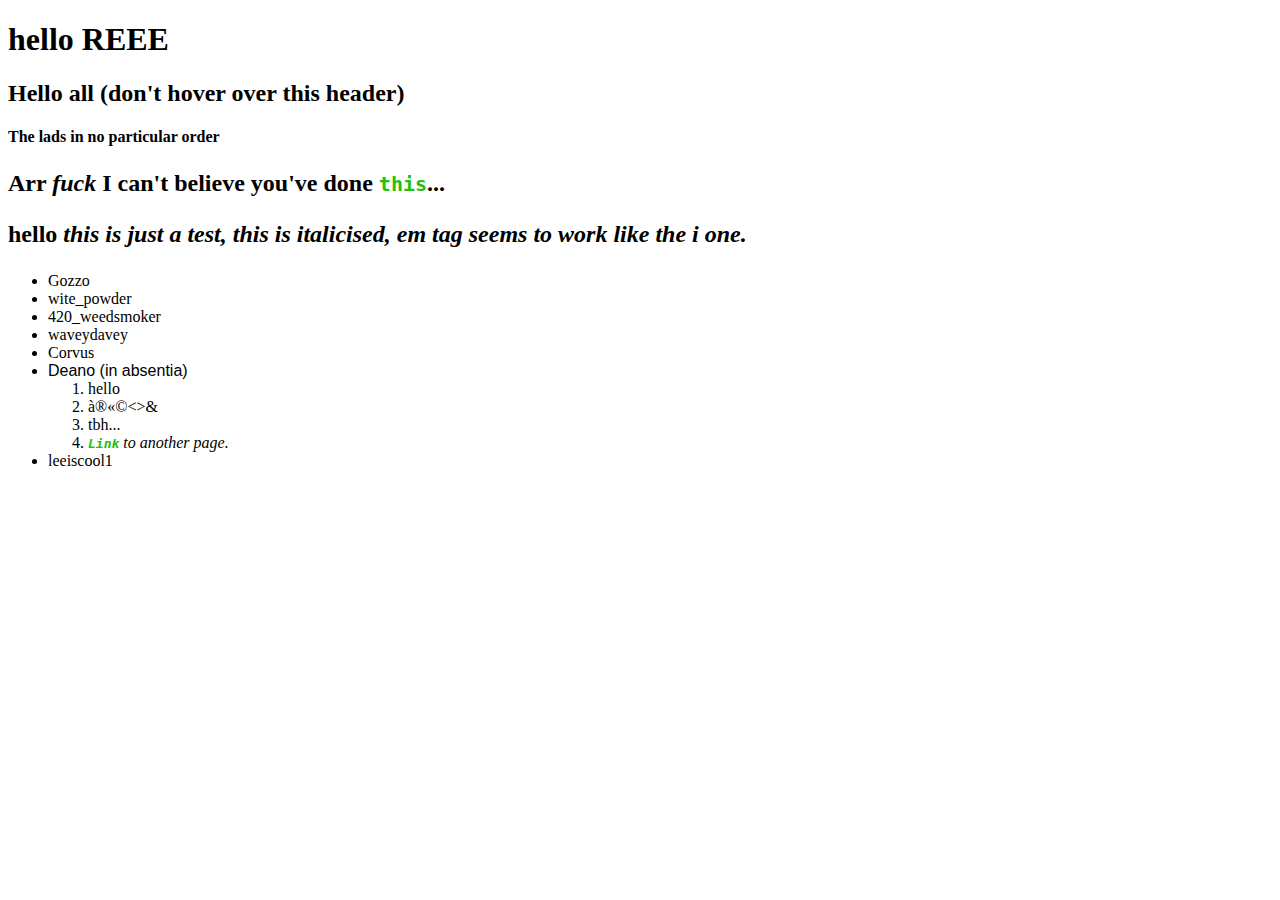
<file: index.html>
<!DOCTYPE html>
<html>
  <head>
    <link rel="stylesheet" type="text/css" href="style.css">
	<link rel="icon" href="http://i.imgur.com/9nWiCO4.png">
	<!--Comment example-->
      <meta charset="UTF-8">
    <title>Pacifistic Genocide</title>
  </head>
    
    
    <body>
        
        <h1>hello REEE</h1>
        
        <h2 title="fuck off tbh">Hello all (don't hover over this header) </h2>
        
        <h4>The lads in no particular order</h4>
        
        <p>Arr <i>fuck</i> I can't believe you've done <a href="https://cytu.be/r/streamfeel">this</a>...</p>
        <p>hello<em> this is just a test, this is italicised, em tag seems to work like the i one.</em></p>
  
        <ul style="list-style-image: url(http://i.imgur.com/9nWiCO4.png)">
        <li>Gozzo</li>
        <li>wite_powder</li>
        <li>420_weedsmoker</li>
        <li>waveydavey</li>
        <li>Corvus</li>
        <li style="font-family: Verdana, Treubuchet, Arial "><!--These are backup fonts -->Deano (in absentia)</li>
            
            <ol>
                <li>hello</li>
                <li>&agrave;&reg;&laquo;&copy;&lt;&gt;&amp;</li>
                <li>tbh...</li>
                <li><em><a href="page2.html#wavequote" rel="nofollow">Link</a> to another page.</em></li>
            </ol>
            
        <li>leeiscool1</li>
        </ul>
    
    </body>
</html>
</file>
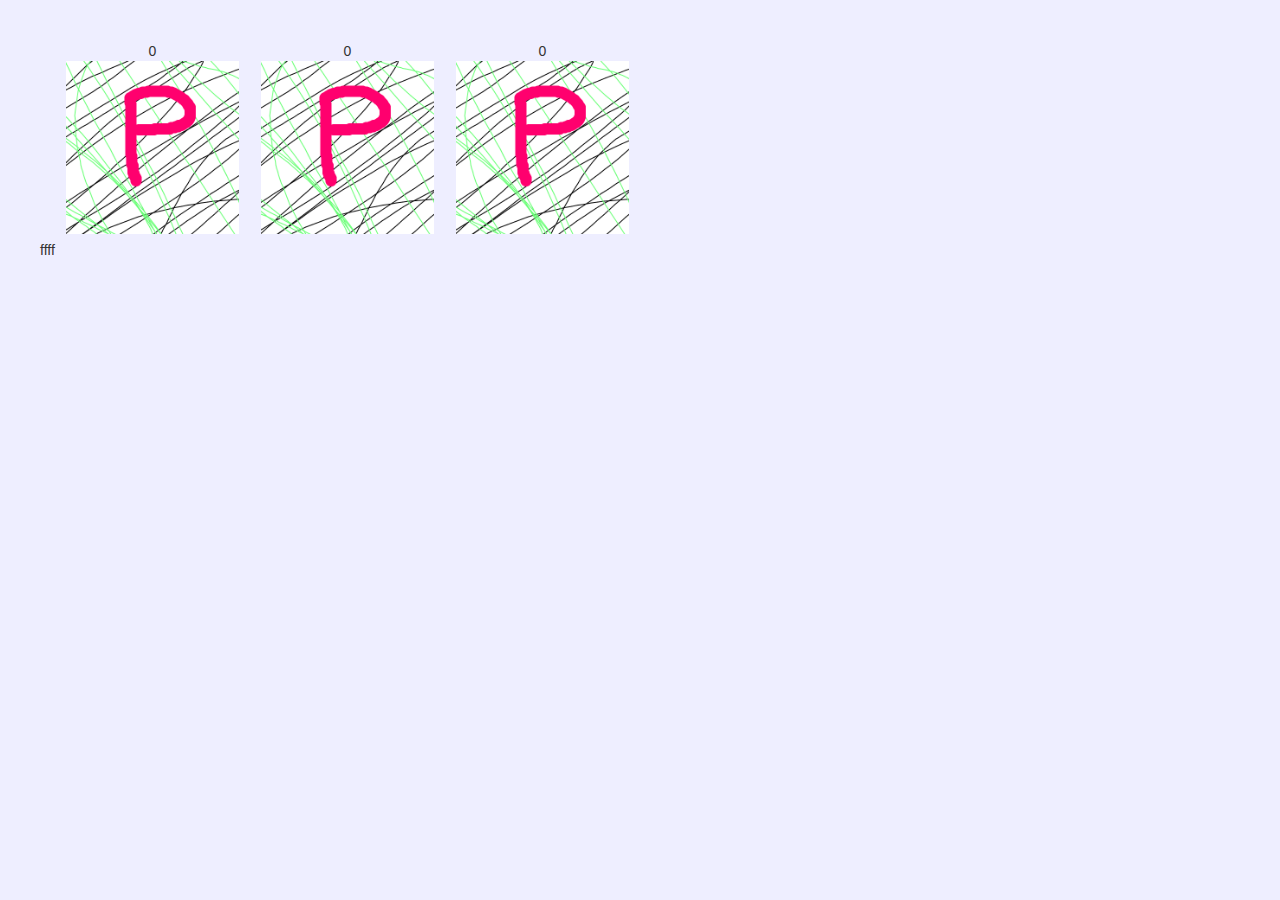
<file: NuvaInc/index.html>
<!DOCTYPE html>
<html lang="en">
<head>
	<meta charset="UTF-8">
	<meta http-equiv="X-UA-Compatible" content="IE=edge">
	<meta name="viewport" content="width=device-width, initial-scale=1">
	<link rel="stylesheet" href="https://maxcdn.bootstrapcdn.com/bootstrap/3.3.5/css/bootstrap.min.css">
	<link rel="stylesheet" href="styles.css">
	<link rel="icon" href="http://vignette1.wikia.nocookie.net/elderscrolls/images/5/55/Septim_Skyrim.png/revision/latest?cb=20120311100037">
	<title>In the name of the KING!</title>
</head>
<body>
	
	<div class="container">
	
		<div class="row">
			
			<section class="res_box col-xs-4 col-sm-4 col-md-3 col-lg-2" >
				<button id="food"> 
					<h4 style="margin: 0; visibility: hidden; ">Gathering...</h4>
					<p style="margin-bottom: 0;"></p>
					<img class = "resource" src="PlaceHolder.png">
				</button>
			</section>
			
			<section class="res_box col-xs-4 col-sm-4 col-md-3 col-lg-2" >
				<button id="wood">
					<h4 style="margin: 0; visibility:hidden; ">Chopping...</h4>
					<p style="margin-bottom: 0;"></p>
					<img class = "resource" src="PlaceHolder.png">
				</button>
			</section>

			<section class="res_box col-xs-4 col-sm-4 col-md-3 col-lg-2" >
				<button id="metal">
					<h4 style="margin: 0; visibility:hidden; ">Mining...</h4>
					<p style="margin-bottom: 0;"></p>
					<img class = "resource" src="PlaceHolder.png">
				</button>
			</section>
			
			<div class="clearfix"></div>
			<div class="row">
				<p>ffff</p>
			</div>
			
			
			
		</div>
		
	</div>
	
	
	<script src="https://ajax.googleapis.com/ajax/libs/jquery/1.11.3/jquery.min.js"></script>

	<script src="https://maxcdn.bootstrapcdn.com/bootstrap/3.3.5/js/bootstrap.min.js"></script>

	<script src="Chart.min.js"></script>
	<script src="game.js"></script>
	
</body>

</html>
</file>
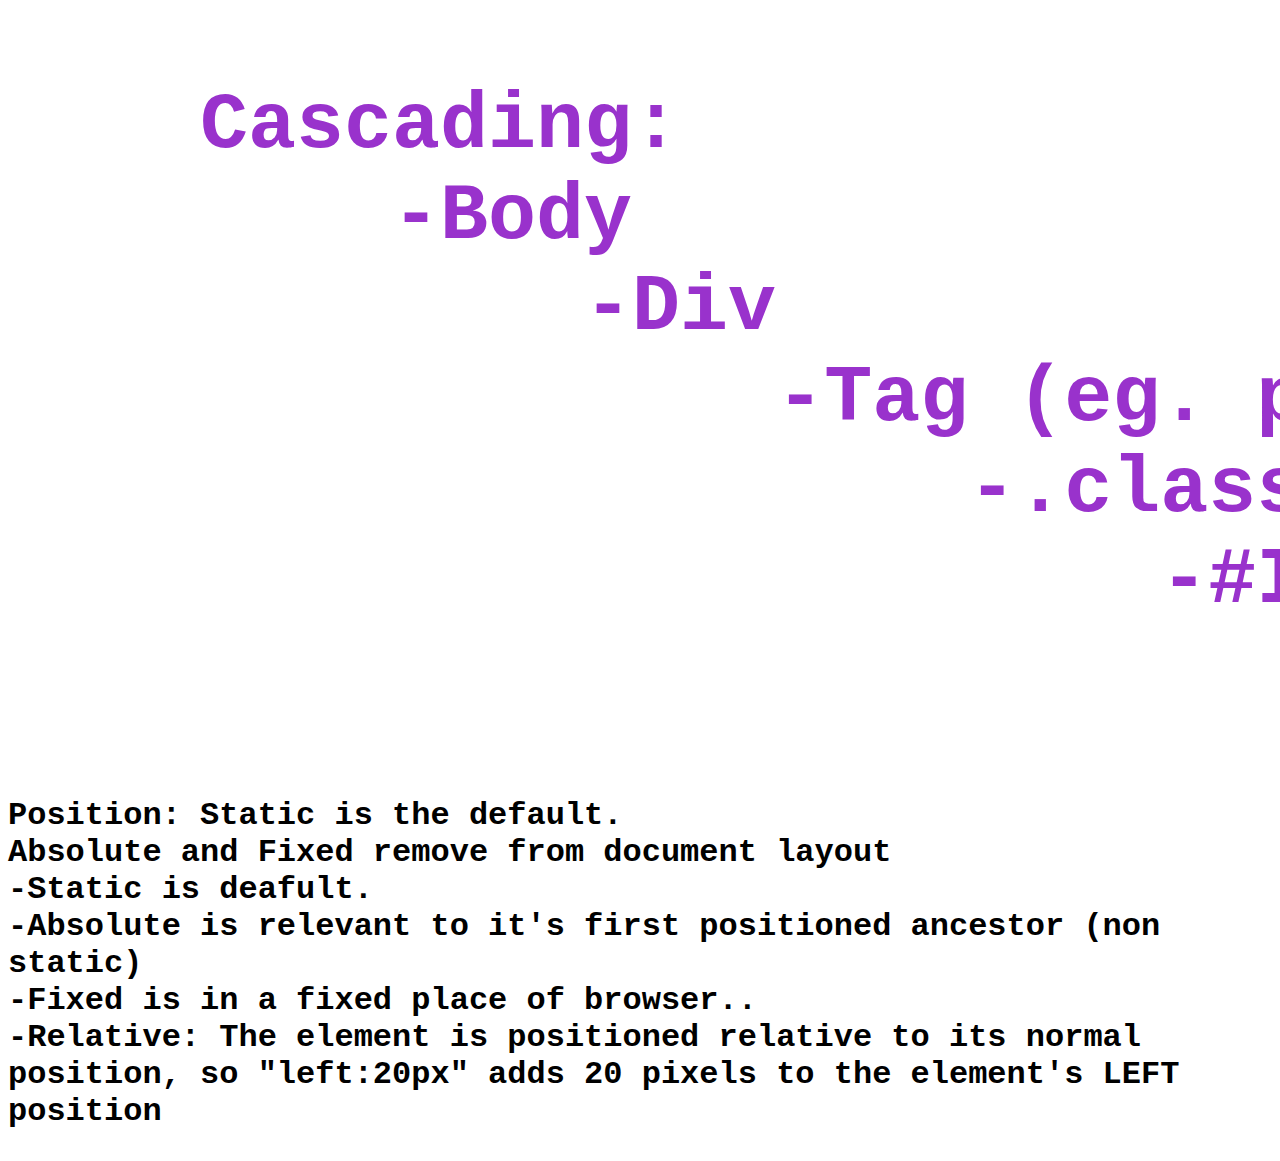
<file: help.html>
<!DOCTYPE html>
<head>
<style>
.rem
    {
        font-size: 5rem;
        color: darkorchid;
        font-weight: 900;
    }
    
    .selection {
        
        display: inline;
        font-weight: bolder;
        font-family: monospace;
        font-size: 2rem;
    }
    
    .selection:hover{
        text-shadow: 0 0 1rem #0F0;
        background-color: rgba(0,0,0,0.9);
        color: white;
        text-decoration: underline;
    }
    
    
    .selection::selection {
    background:#000;
    color:#0f0;
    }

    .selection::-moz-selection {
    background:#f094b7;
    color:#555;
    }

    .selection::-webkit-selection {
    background:#f094b7;
    color:#555;
    }
</style>
</head>

<body>
    <pre class="rem">
    Cascading:
        -Body
            -Div
                -Tag (eg. p, h2)
                    -.classes
                        -#IDs
    </pre>
    <p class="selection">Position: Static is the default.<br>
        Absolute and Fixed remove from document layout<br>
        
        -Static is deafult.<br>
        -Absolute is relevant to it's first positioned ancestor (non static)<br>
        -Fixed is in a fixed place of browser..<br>
        -Relative: The element is positioned relative to its normal position, so "left:20px" adds 20 pixels to the element's LEFT position<br>
    </p>
    

    
</body>
</file>
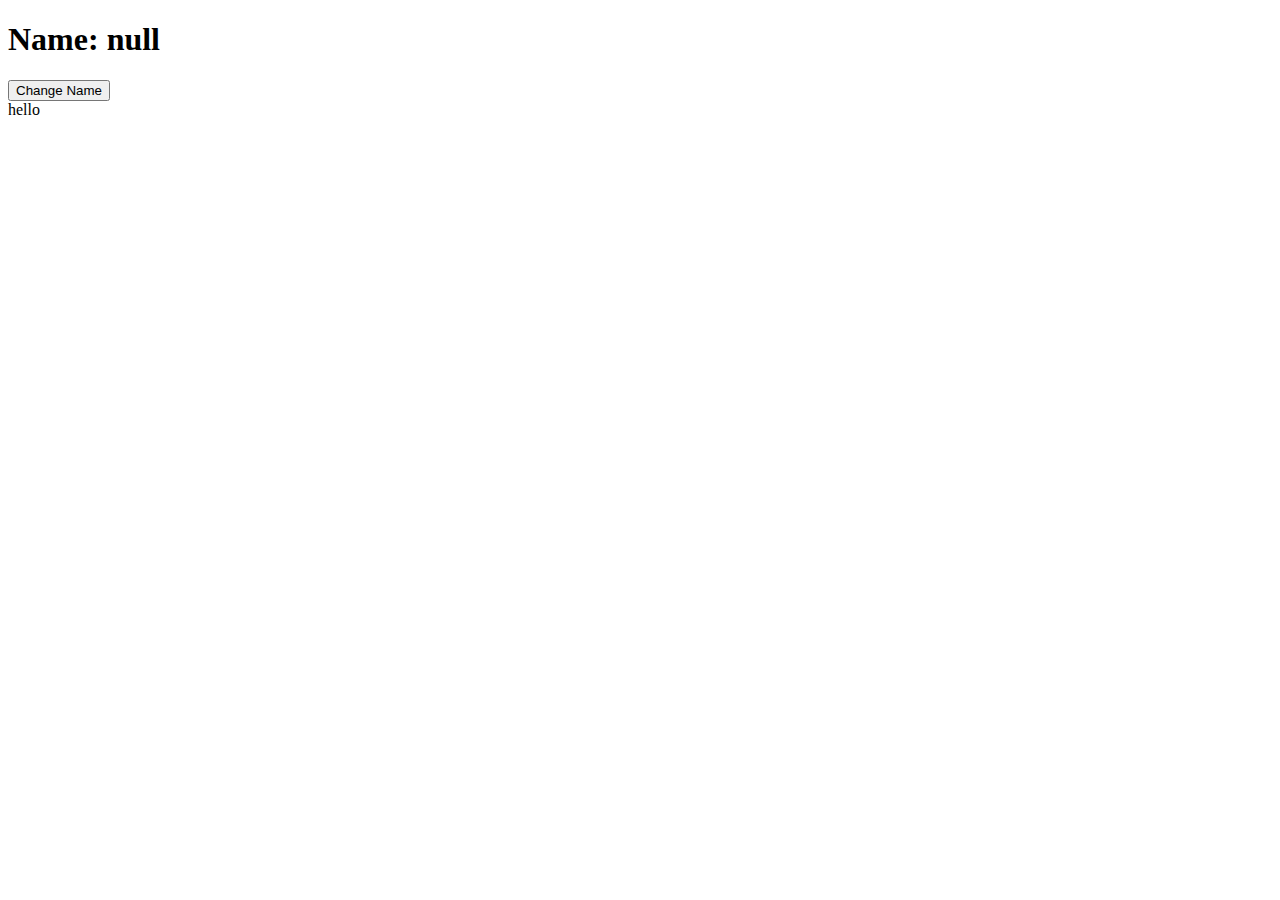
<file: Javascript&Jquery.html>
<!DOCTYPE html>
<html>
<head>
    <title>jQuery Example</title>
    <style>
        .logo{
          font-family: 'Open Sans', sans-serif;
          color: #AF0A0F;
          text-decoration: none;
          text-transform: uppercase;
          font-size: 40px;
          font-weight: 800;
          letter-spacing: -3px;
          line-height: 1;
          text-shadow: #000 3px 2px 0;
          position: relative;
            top: 0px;
          background-color: #EEF2FF; 
            display: inline;
            border: 1px black solid;
            width: 50%;
            padding: 0;
            
            
            
        }
        #footer{
            border: 1px solid black;
        }

    
    </style>
</head>
<body>
    <h1>Name</h1>
    <button>Change Name</button>
    <footer>hello</footer>

    <script src ="test.js"></script>
    
</body>
</html>
</file>
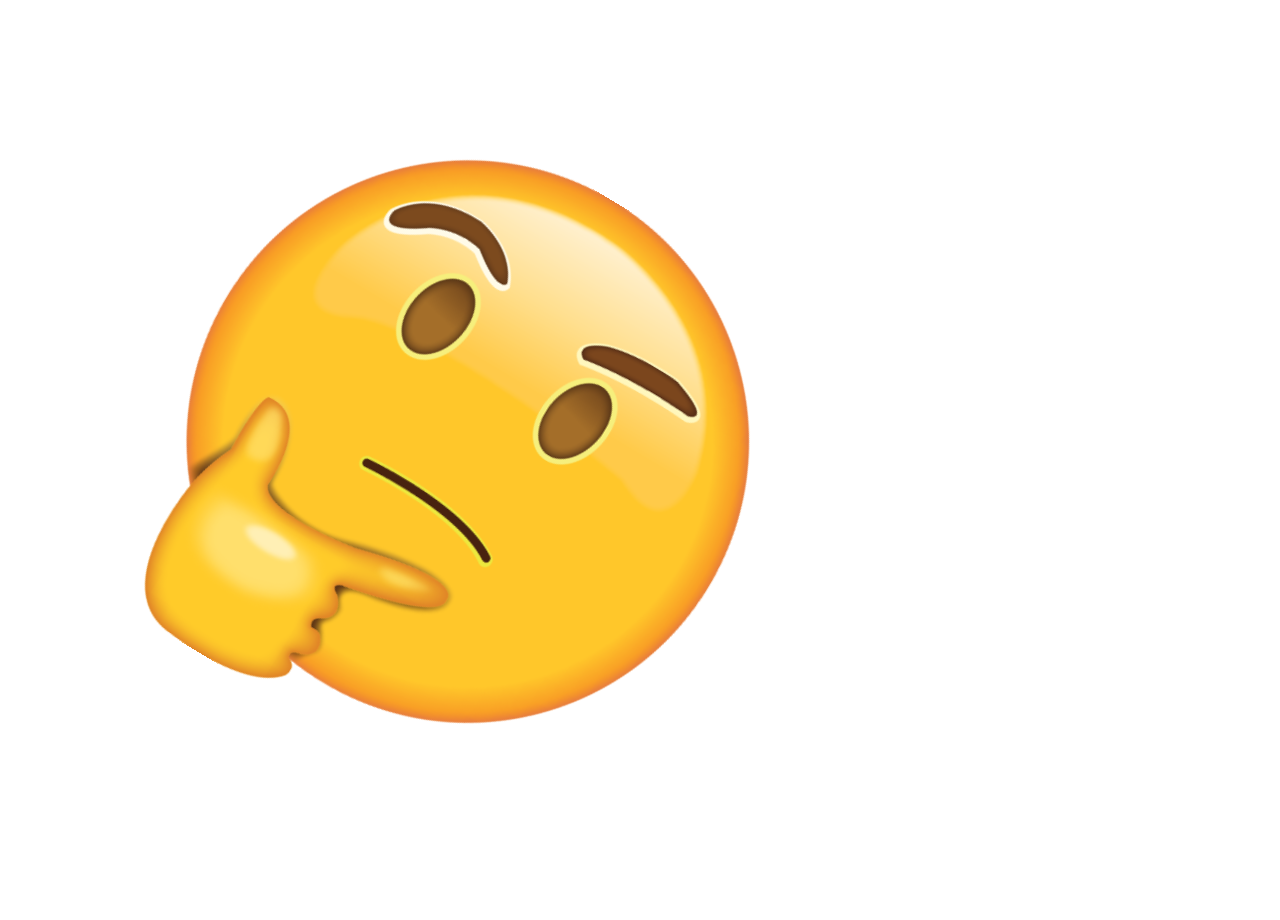
<file: Lessons.html>
<!DOCTYPE html>

<html>
<head>
<title>Floated Elements</title>
    
<style type="text/css" media="screen">

</style>
    
</head>
<body>
        <script src="jquery-3.2.1.slim.min.js"></script>
        <script src="pixi.min.js"></script>
        <script charset="utf-8">
            
            window_size = $(window).height();
            
            var app = new PIXI.Application(window_size,window_size, {backgroundColor: 0xffffff});
            document.body.appendChild(app.view);
            
            var thinking = PIXI.Sprite.fromImage('Thinking_Face_Emoji_grande.png')
            
            thinking.anchor.set(0.5);
            
            thinking.x = app.renderer.width/2;
            thinking.y = app.renderer.height/2;
            
            app.stage.addChild(thinking);
            
            app.ticker.add(function(delta){
                thinking.rotation += 0.01*delta;
            });
            
            
            
        </script>
        
</body>
</html>
</file>
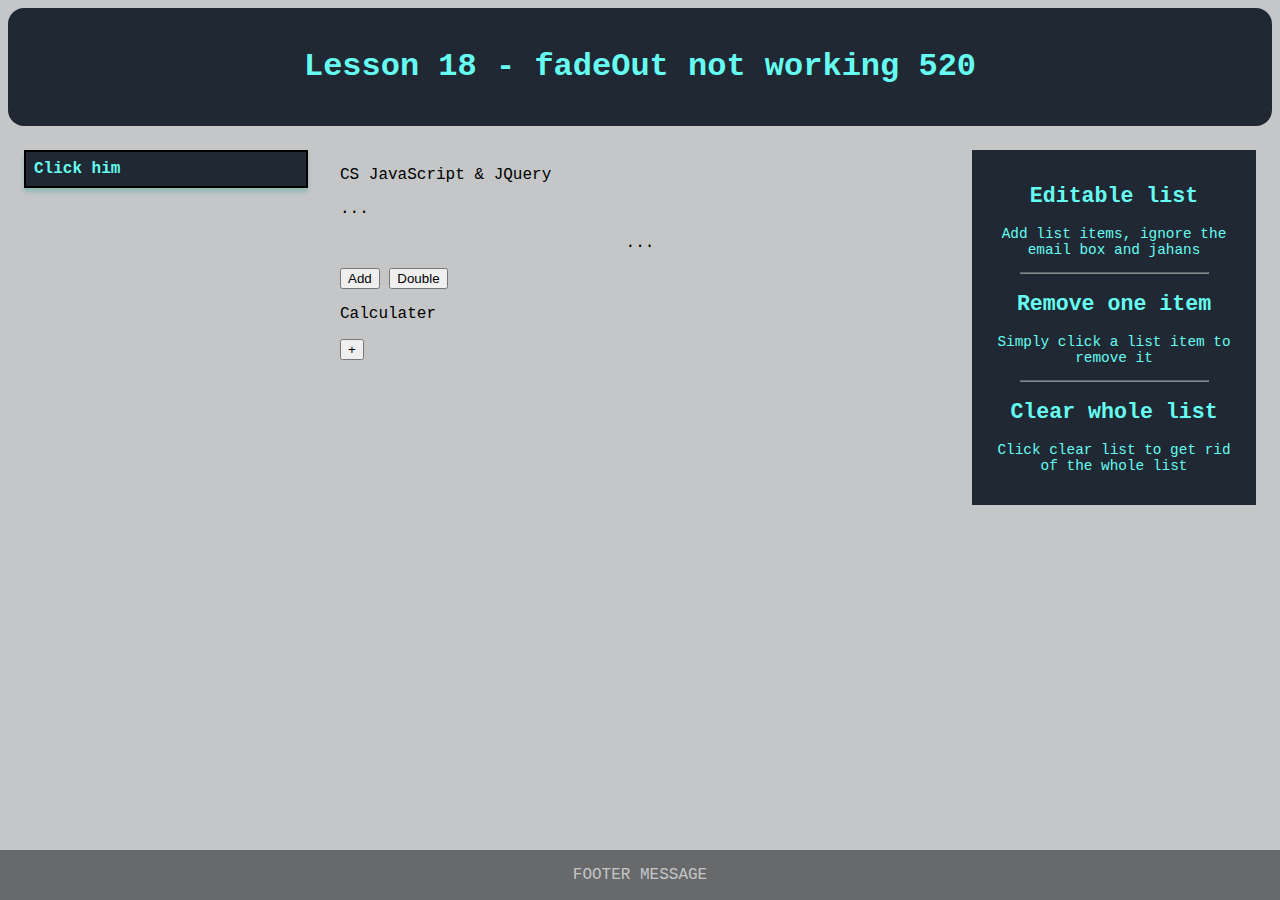
<file: page2.html>
<!DOCTYPE html>
<html>
    <head>
        <meta name="viewport" content="width=device-width, initial-scale=1.0">
        <title>ts</title>        
        <link rel="icon" href="http://images.clipartpanda.com/pig-face-clipart-pig-head-md.png">
        
        <!--
            Striking and siple colour scheme: #0b0c10(black), #1f2833 (dark grey/blue), #c5c6c7(light grey), #66fcf1 (cyanish - defining colour), #45a29e (muted of the former).
        -->
        
        
        <style type="text/css">
            
            .hovp{
                background-color: #555;
                /*border: 1px dashed white;*/
                color: #66fcf1;
            }
            input[name="email"] {color: #f99;}
            
            
            
            *{
                box-sizing: border-box;
            }
            ::selection{
                background: #66fcf1;
                color: #0b0c10;
            }
            .row{
                min-height: 400px;
                margin-bottom: 100px; /*Height of bottom Footer bar, to clear it, no eclipsing content. */
                clear: both;
            }
            .row::after{
                /*psuedo elements are followed by ::, elements by : */
                
                content: ""; /*insert nothing after --after is the pseudo element-- every row*/
                clear: both; /*clear from both sides, interupts conventional flow: left to right, top to bottom */
                display: block; /*element will be it's own block*/
            }
            
            [class*="col-"]{
                /* *= operator, in this case means any(*) class that contains(=) the string "col-". 
                    See syntax pattens for CSS */
                float: left;
                padding: 1rem;
            }
            
            html {
                font-family: "Courier New", Courier, monospace; /* Lists here are fallbacks, the first font will be selected if available, if not the following font and so on.
                    Best practice is to culminate with a safe font. */
                background-color: #c5c6c7;
            }
            
            header {
                background-color: #1f2833;
                color: #66fcf1;
                padding: 1rem;
                text-align: center;
                border: 0.2rem solid #1f2833;
                border-radius: 1rem;
                margin-bottom: 0.5rem;
            }
            footer {
                position: fixed;
                width: 100%;
                bottom: 0;
                left: 0;
                
                background-color: #0b0c10;
                color: #c5c6c7;
                /*padding: 1rem;*/
                font-size: 1rem;
                font-weight: 500;
                text-align: center;
                opacity: 0.5;
                
            }
            hr {
                width: 75%;
                opacity: 0.5;
            }
            
            .menu ul {
                /* Elements can belong to multiple classes - <div class="c1 c2"> will belong to class c1 and c2.
                    Which ever is declared last in the style sheer gets priority.*/
                list-style-type: none;
                margin: 0;
                padding: 0;
            }
            
            .menu li {
                padding: 0.5rem;
                border: 2px black solid;
                margin-bottom: 0.5rem;
                background-color: #1f2833;
                color: #66fcf1;
                font-weight: 800;
                box-shadow: 0 4px 4px rgba(69, 162, 158, 0.4);
            }
            .menu li:hover {
                background-color: #45a29e;
                color: black;
                border: 2px #0b0c10 dashed;
                text-align: center;
            }
            
            .sidebar{
                background-color: #1f2833;
                color: #66fcf1;
                font-weight: 300;
                text-align: center;
                font-size: 0.9rem;
                padding: 1rem;
            }
            
            /*Desktop Dimenstion*/
            /*Broken into 12, 100/12 = 8.33 (2dp) - Common */
            
            .col-1{width: 8.33%}
            .col-2{width: 16.66%}
            .col-3{width: 25%}
            .col-4{width: 33.33%}
            .col-5{width: 41.66%}
            .col-6{width: 50%}
            .col-7{width: 58.33%}
            .col-8{width: 66.66%}
            .col-9{width: 75%}
            .col-10{width: 83.33%}
            .col-11{width: 91.66%}
            .col-12{width: 100%}
            
            @media only screen and (max-width: 768px){
                /*768px is the Apple Ipad cutodd*/
                [class*="col-"]{
                    width: 100%;
                }
            }

            
        </style>
    
    </head>
    
    <body>
        <header>
            <h1>Lesson 18 - fadeOut not working 520</h1>
        </header>
        
        <!-- reminder to style individual section -->
        
        <div class="row">
    
            <div class="col-3 menu"> 
                <ul>
                    <li>Click him</li>
                    

                </ul>
            </div>

            <div class="col-6">
                <!--main content-->
                <p>CS JavaScript &#38; JQuery</p>
                <p>...</p>
                <p style="text-align: center" id="userNum">...</p>
                <button id="userAdd">Add</button>
                <button id="userDouble">Double</button>
                
                <p>Calculater</p>
                <input type="button" value="+" onclick="DoAdd()" />

                
            </div>
            
            <div class="col-3">
                <div class="sidebar">
                    <h2 id="t1">Editable list</h2>
                    <p>Add list items, ignore the email box and jahans</p>
                    <hr>
                    <h2>Remove one item</h2>
                    <p>Simply click a list item to remove it</p>
                    <hr>
                    <h2>Clear whole list</h2>
                    <p>Click clear list to get rid of the whole list</p>
                </div>
            </div>
            
        </div>
        

        
        <footer>
            <p>FOOTER MESSAGE</p>
        </footer>
        

        
    </body>

</html>
</file>
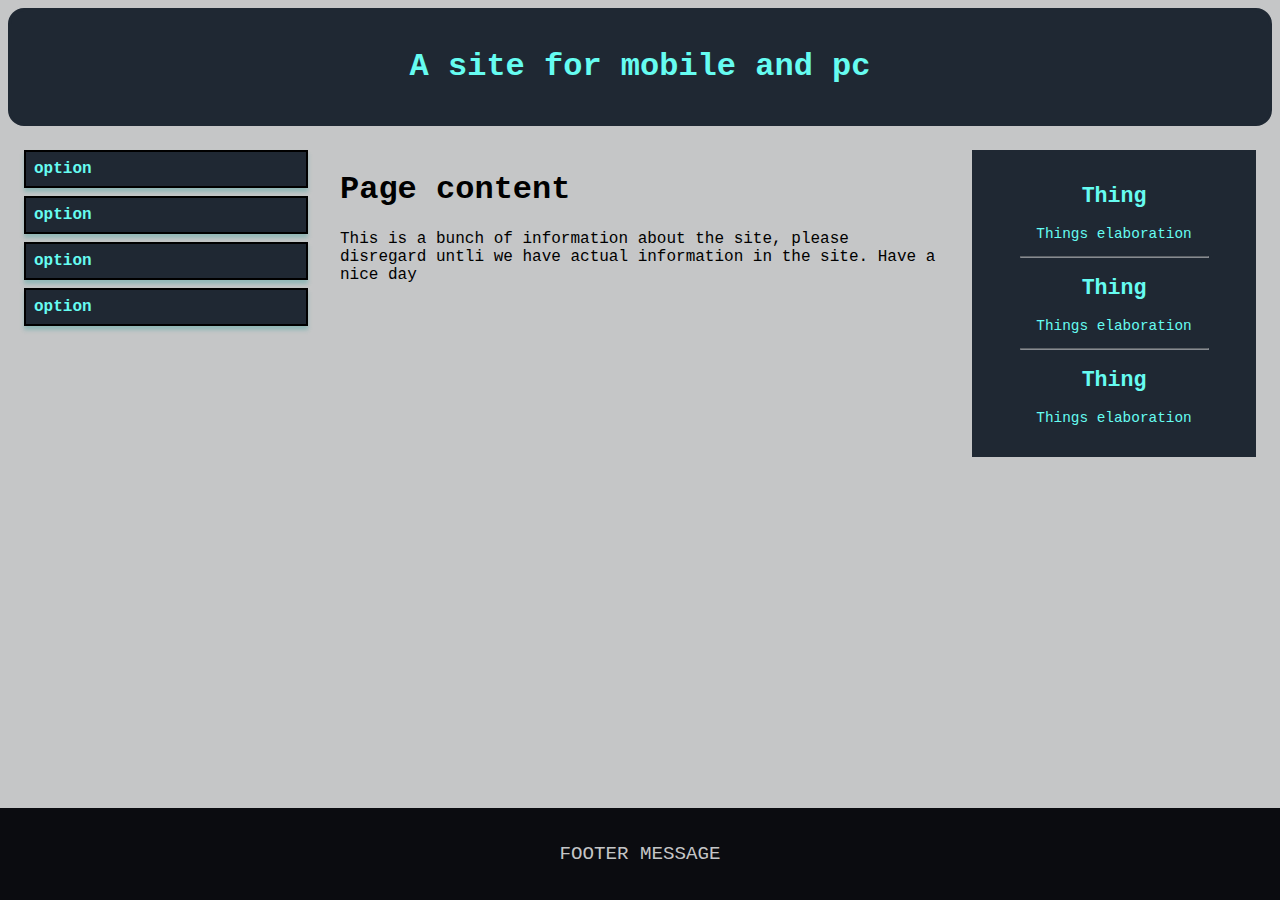
<file: page4.html>
<!DOCTYPE html>
<html>
    <head>
        <meta name="viewport" content="width=device-width, initial-scale=1.0">
        <title>ts</title>        
        <link rel="icon" href="http://images.clipartpanda.com/pig-face-clipart-pig-head-md.png">
        
        <!--
            Striking and siple colour scheme: #0b0c10(black), #1f2833 (dark grey/blue), #c5c6c7(light grey), #66fcf1 (cyanish - defining colour), #45a29e (muted of the former).
        -->
        
        
        <style>
            
            *{
                box-sizing: border-box;
            }
            ::selection{
                background: #66fcf1;
                color: #0b0c10;
            }
            .row::after{
                /*psuedo elements are followed by ::, elements by : */
                
                content: ""; /*insert nothing after --after is the pseudo element-- every row*/
                clear: both; /*clear from both sides, interupts conventional flow: left to right, top to bottom */
                display: block; /*element will be it's own block*/
            }
            
            [class*="col-"]{
                /* *= operator, in this case means any(*) class that contains(=) the string "col-". 
                    See syntax pattens for CSS */
                float: left;
                padding: 1rem;
            }
            
            html {
                font-family: "Courier New", Courier, monospace; /* Lists here are fallbacks, the first font will be selected if available, if not the following font and so on.
                    Best practice is to culminate with a safe font. */
                background-color: #c5c6c7;
            }
            
            header {
                background-color: #1f2833;
                color: #66fcf1;
                padding: 1rem;
                text-align: center;
                border: 0.2rem solid #1f2833;
                border-radius: 1rem;
                margin-bottom: 0.5rem;
            }
            footer {
                position: fixed;
                width: 100%;
                bottom: 0;
                left: 0;
                
                background-color: #0b0c10;
                color: #c5c6c7;
                padding: 1rem;
                font-size: 1.2rem;
                font-weight: 500;
                text-align: center;
            }
            hr {
                width: 75%;
                opacity: 0.5;
            }
            
            .menu ul {
                /* Elements can belong to multiple classes - <div class="c1 c2"> will belong to class c1 and c2.
                    Which ever is declared last in the style sheer gets priority.*/
                list-style-type: none;
                margin: 0;
                padding: 0;
            }
            
            .menu li {
                padding: 0.5rem;
                border: 2px black solid;
                margin-bottom: 0.5rem;
                background-color: #1f2833;
                color: #66fcf1;
                font-weight: 800;
                box-shadow: 0 4px 4px rgba(69, 162, 158, 0.4);
            }
            .menu li:hover {
                background-color: #45a29e;
                color: black;
                border: 2px #0b0c10 dashed;
                text-align: center;
            }
            
            .sidebar{
                background-color: #1f2833;
                color: #66fcf1;
                font-weight: 300;
                text-align: center;
                font-size: 0.9rem;
                padding: 1rem;
            }
            
            /*Desktop Dimenstion*/
            /*Broken into 12, 100/12 = 8.33 (2dp) - Common */
            
            .col-1{width: 8.33%}
            .col-2{width: 16.66%}
            .col-3{width: 25%}
            .col-4{width: 33.33%}
            .col-5{width: 41.66%}
            .col-6{width: 50%}
            .col-7{width: 58.33%}
            .col-8{width: 66.66%}
            .col-9{width: 75%}
            .col-10{width: 83.33%}
            .col-11{width: 91.66%}
            .col-12{width: 100%}
            
            @media only screen and (max-width: 768px){
                /*768px is the Apple Ipad cutodd*/
                [class*="col-"]{
                    width: 100%;
                }
            }

            
        </style>
    
    </head>
    
    <body>
        <header>
            <h1>A site for mobile and pc</h1>
        </header>
        
        <!-- reminder to style individual section -->
        
        <div class="row">
    
            <div class="col-3 menu"> 
                <ul>
                    <li>option</li>
                    <li>option</li>
                    <li>option</li>
                    <li>option</li>
                </ul>
            </div>

            <div class="col-6">
                <h1>Page content</h1>
                <p> This is a bunch of information about the site, please disregard untli we have actual information in the site. Have a nice day</p>
            </div>
            
            <div class="col-3">
                <div class="sidebar">
                    <h2>Thing</h2>
                    <p>Things elaboration</p>
                    <hr>
                    <h2>Thing</h2>
                    <p>Things elaboration</p>
                    <hr>
                    <h2>Thing</h2>
                    <p>Things elaboration</p>
                </div>
            </div>
            
        </div>
        
        <footer>
            <p>FOOTER MESSAGE</p>
        </footer>
        
        
        
        
    </body>

</html>
</file>
<file: style.css>
body {
/*background-image: url(https://media.8ch.net/file_store/64d56157a8a27d756390e560c97e94bc44103b7e3aff28b7fc0671737b69034d.jpg);
background-size:cover;
background-repeat: no-repeat;
*/
    background-image: url(" https://static.pexels.com/photos/235994/pexels-photo-235994.jpeg");
    background-size: contain;

}

p
{
    font-size: x-large; font-weight: bold;
}
.readable {
	color: white;
	font-weight: bold;
	background: rgba(54, 25, 25, .8);
}

h3 em 
{
    font-size: 3em;
}

.imprint
{
    color:crimson; font-weight: bold; font-style:oblique;
}

div.newspaper
{
    text-align: center;
    font-family: monospace;
    background: rgba(10,100,100,.5);
    
}


#britfeel
{
    text-align: right;
    text-decoration-line: overline;
    background-image: url("https://media.8ch.net/britfeel/src/1430419213164.gif");
    border: 2px solid red;
    opacity: 0.6;
    //margin: 10%;
    background-size: cover;
    height: 100vh;   
}


.border 
{
    border-style: groove;
    
}
.border img
{
    background-image: url(https://static.pexels.com/photos/36753/flower-purple-lical-blosso.jpg);
    opacity: 0.6;
    border-width: 1em;
    border-style: dotted;
    border-color: fuchsia;
    margin-bottom: 50px;
    margin: auto;
    width: 40%;
    display: block;
    padding: 10%;
}
.border pre
{
    display: block;
    margin: auto;
    text-align: center;
    border-style: ridge;
    border-width: 3rem;
    background-color: black;
    opacity: 0.6;
    color: cyan;
    width: 50%;
    padding: 10%;
}

a
{
    color: #20c20e;
    border-width: 10em;
    font-family: monospace;
    font-weight: bold;
    text-decoration: none;
}
a:visited 
{
    color: #f00;
}
a:hover { color: #bbbbbb; }

h1:hover, p:hover {
    background-color: rgba(39, 194, 14, 0.4);
    border: 5px groove fuchsia;
    text-align: center;
    font-family: monospace;
    font-weight: bold;
}

// #ytapiplayer and .embed-responsive-item
</file>
<file: NuvaInc/styles.css>
/* Ctrl + Click somewhere else to write muyltiple lines at once */

.row.display-flex {
  display: flex;
  flex-wrap: wrap;
}
.row.display-flex > [class*='col-'] {
  display: flex;
  flex-direction: column;
}

body{
	--main-bg-color: #eef;
	background-color: var(--main-bg-color);
}
button{
	background-color: transparent;
	border: none;
}

.resource{
	height: 100%;
	width: 100%;
	overflow: hidden;
}
.resource:hover{
	/*info box*/
}

.res_box{
	/*border: 1px solid black;*/
	padding: 5px;
	margin-top: 15px;
}
.res_box > button{
	margin: auto;
	width: 100%;
}




/*CSS for the Info boxes*/
.info{
	position: relative;
	z-index: 24;
}
.info:hover{
	z-index:25; /*higher than simply info meaning the index should render in front*/
	/*something to know where you are hovering*/
}
.info span.infobox{
	display: none;
	
}
.info:hover span.infobox{
	display: block;
	position: absolute;
	top: 1em;
	right: 20%;
	border: double 2px black;
	background-color: white;
	color: black;
	font-weight: 600;
	opacity: 0.9;
	
}
</file>
